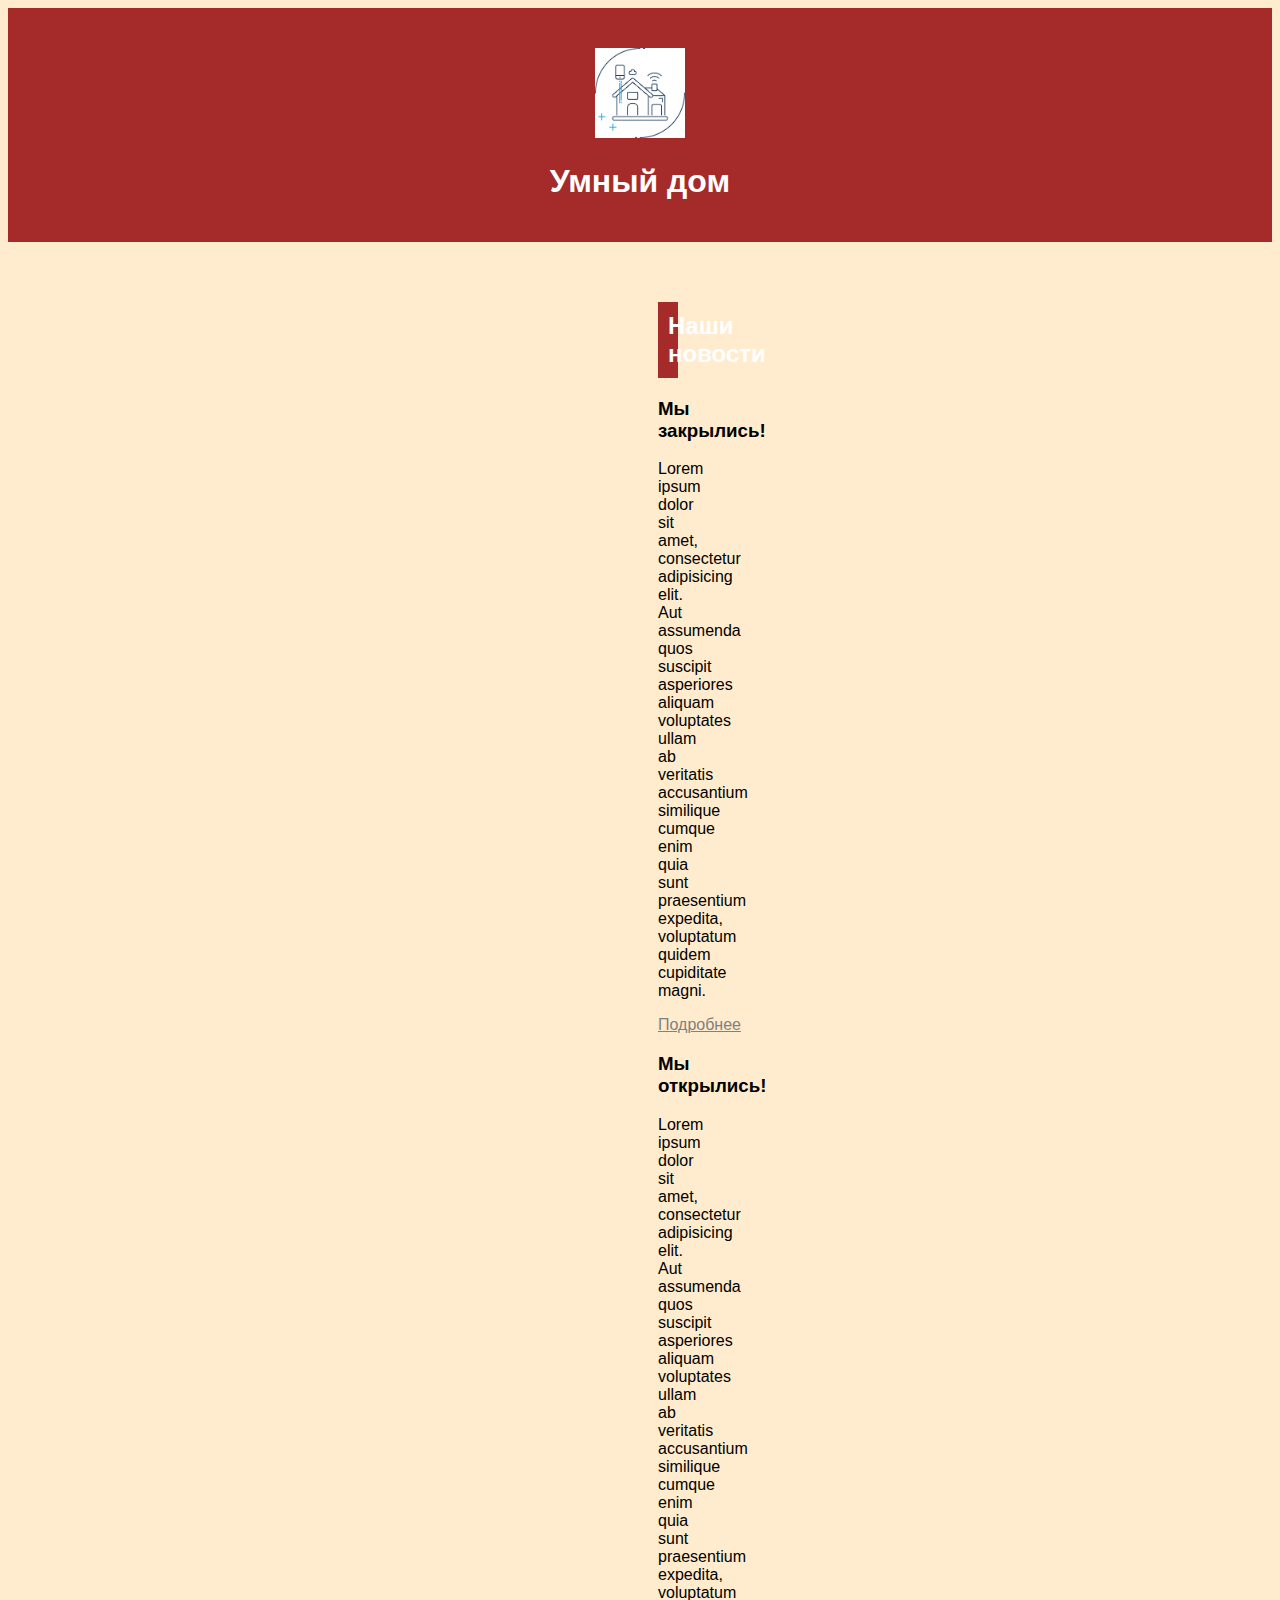
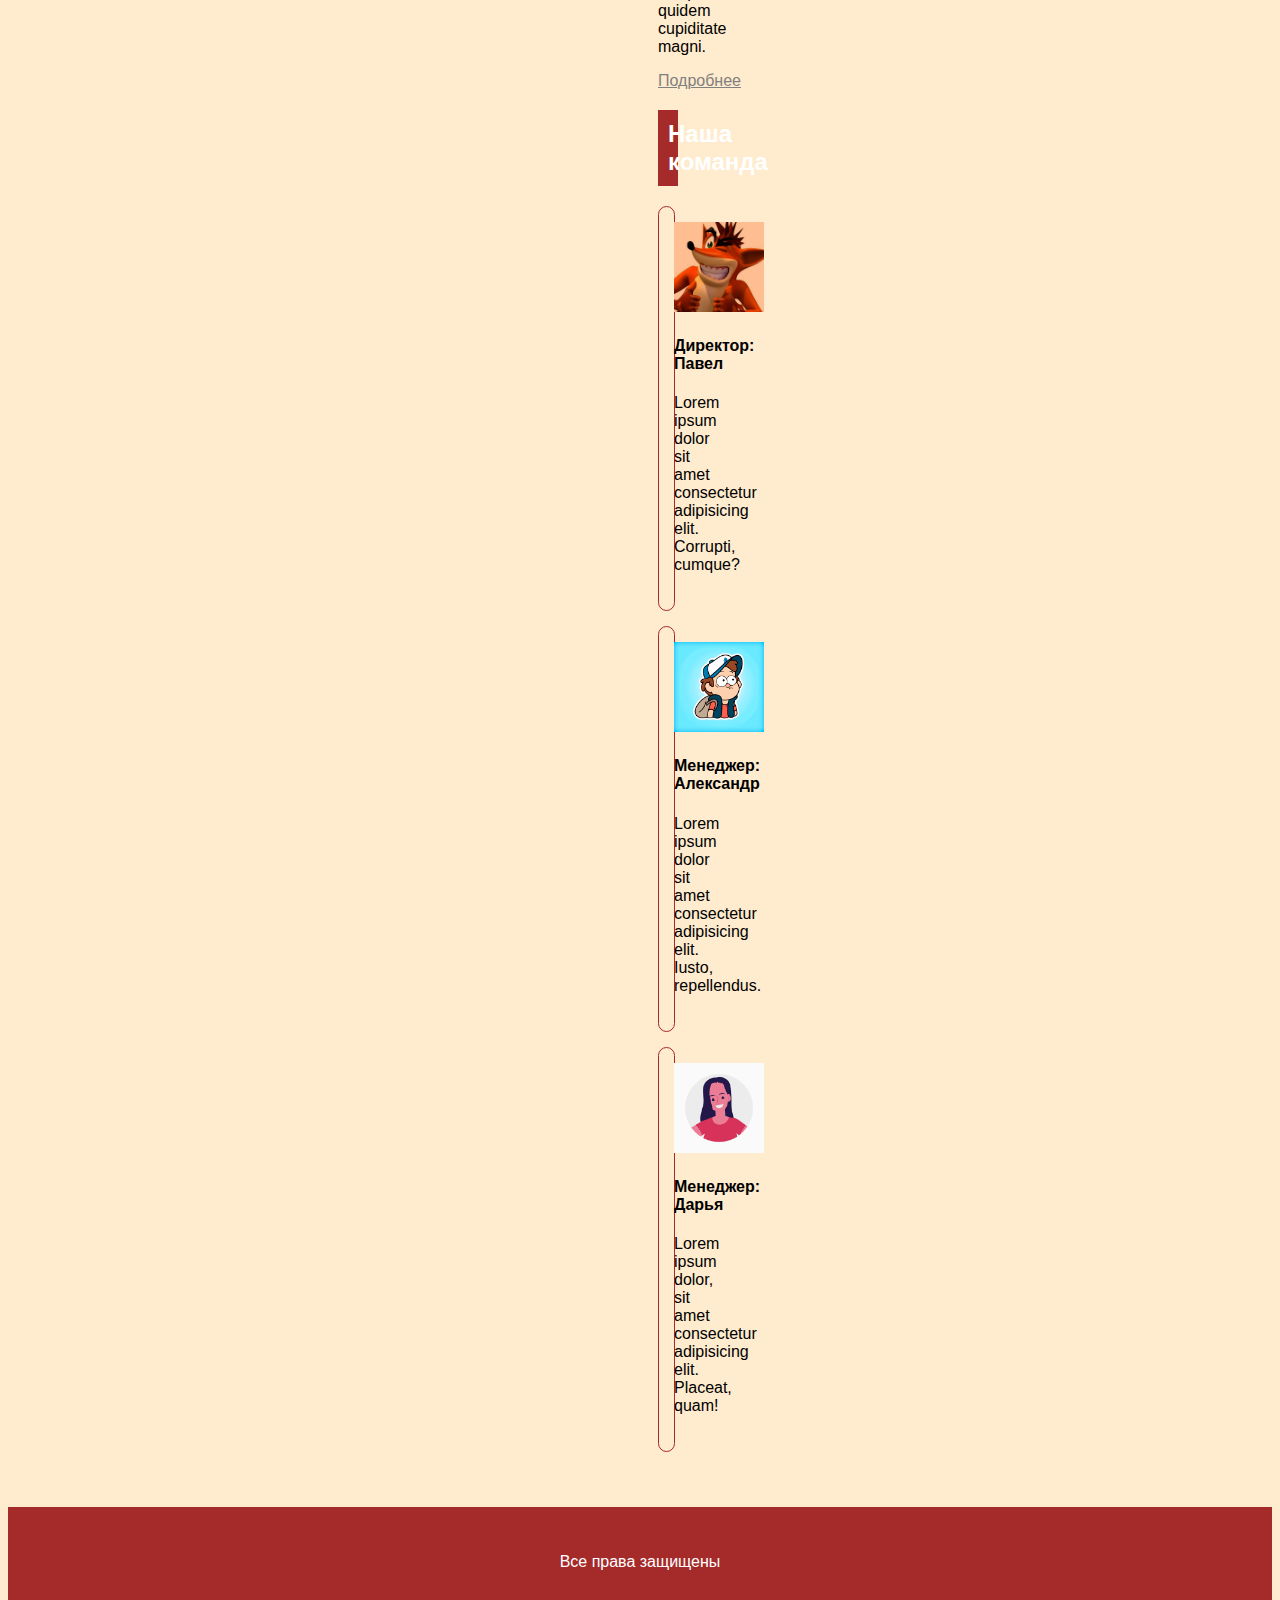
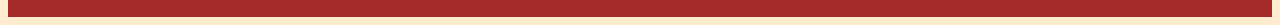
<file: lesson2/homework2/index.html>
<!DOCTYPE html>
<html lang="ru">
  <head>
    <meta charset="UTF-8" />
    <meta http-equiv="X-UA-Compatible" content="IE=edge" />
    <meta name="viewport" content="width=device-width, initial-scale=1.0" />
    <title>Умный дом</title>
    <link rel="stylesheet" href="style.css" />
  </head>
  <body>
    <header>
      <a href="#"><img src="./img/logo.png" alt="logotip" /></a>
      <h1>Умный дом</h1>
    </header>
    <main>
      <h2>Наши новости</h2>
      <div>
        <h3>Мы закрылись!</h3>
        <p>
          Lorem ipsum dolor sit amet, consectetur adipisicing elit. Aut
          assumenda quos suscipit asperiores aliquam voluptates ullam ab
          veritatis accusantium similique cumque enim quia sunt praesentium
          expedita, voluptatum quidem cupiditate magni.
        </p>
        <a href="#">Подробнее</a>
      </div>
      <div>
        <h3>Мы открылись!</h3>
        <p>
          Lorem ipsum dolor sit amet, consectetur adipisicing elit. Aut
          assumenda quos suscipit asperiores aliquam voluptates ullam ab
          veritatis accusantium similique cumque enim quia sunt praesentium
          expedita, voluptatum quidem cupiditate magni.
        </p>
        <a href="#">Подробнее</a>
      </div>

      <h2>Наша команда</h2>
      <div class="team">
        <img src="./img/director.png" alt="" />
        <h4>Директор: Павел</h4>
        <p>
          Lorem ipsum dolor sit amet consectetur adipisicing elit. Corrupti,
          cumque?
        </p>
      </div>
      <div class="team">
        <img src="./img/manager.jpg" alt="" />
        <h4>Менеджер: Александр</h4>
        <p>
          Lorem ipsum dolor sit amet consectetur adipisicing elit. Iusto,
          repellendus.
        </p>
      </div>
      <div class="team">
        <img src="./img/avatar.png" alt="" />
        <h4>Менеджер: Дарья</h4>
        <p>
          Lorem ipsum dolor, sit amet consectetur adipisicing elit. Placeat,
          quam!
        </p>
      </div>
    </main>
    <footer>
      <p>Все права защищены</p>
    </footer>
  </body>
</html>
</file>
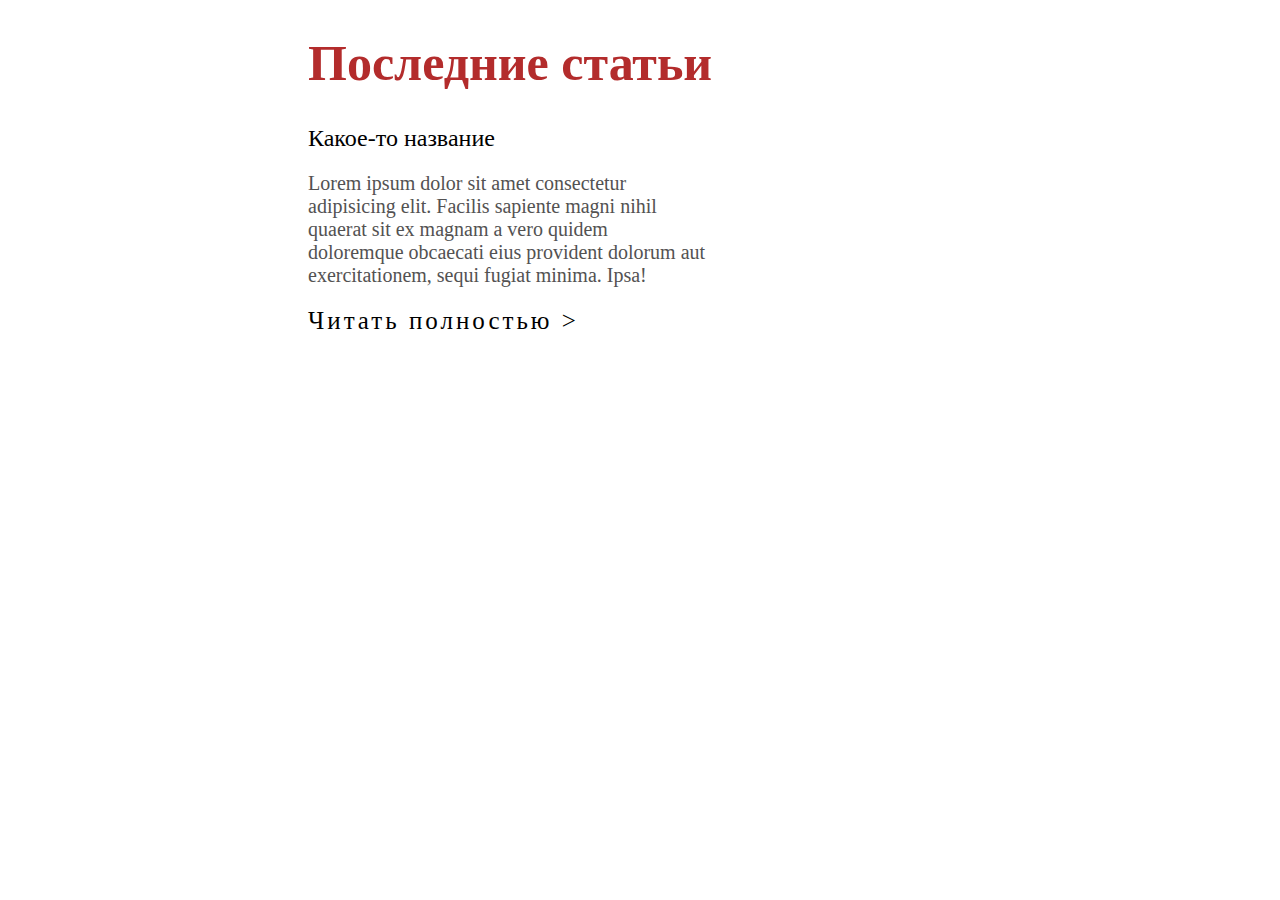
<file: lesson2/task2.1/index.html>
<!DOCTYPE html>
<html lang="en">
  <head>
    <meta charset="UTF-8" />
    <meta http-equiv="X-UA-Compatible" content="IE=edge" />
    <meta name="viewport" content="width=device-width, initial-scale=1.0" />
    <title>Task 2.1</title>
    <link rel="stylesheet" href="style.css" />
  </head>
  <body>
    <h1>Последние статьи</h1>
    <h2>Какое-то название</h2>
    <p>
      Lorem ipsum dolor sit amet consectetur adipisicing elit. Facilis sapiente
      magni nihil quaerat sit ex magnam a vero quidem doloremque obcaecati eius
      provident dolorum aut exercitationem, sequi fugiat minima. Ipsa!
    </p>
    <a href="#">Читать полностью ></a>
  </body>
</html>
</file>
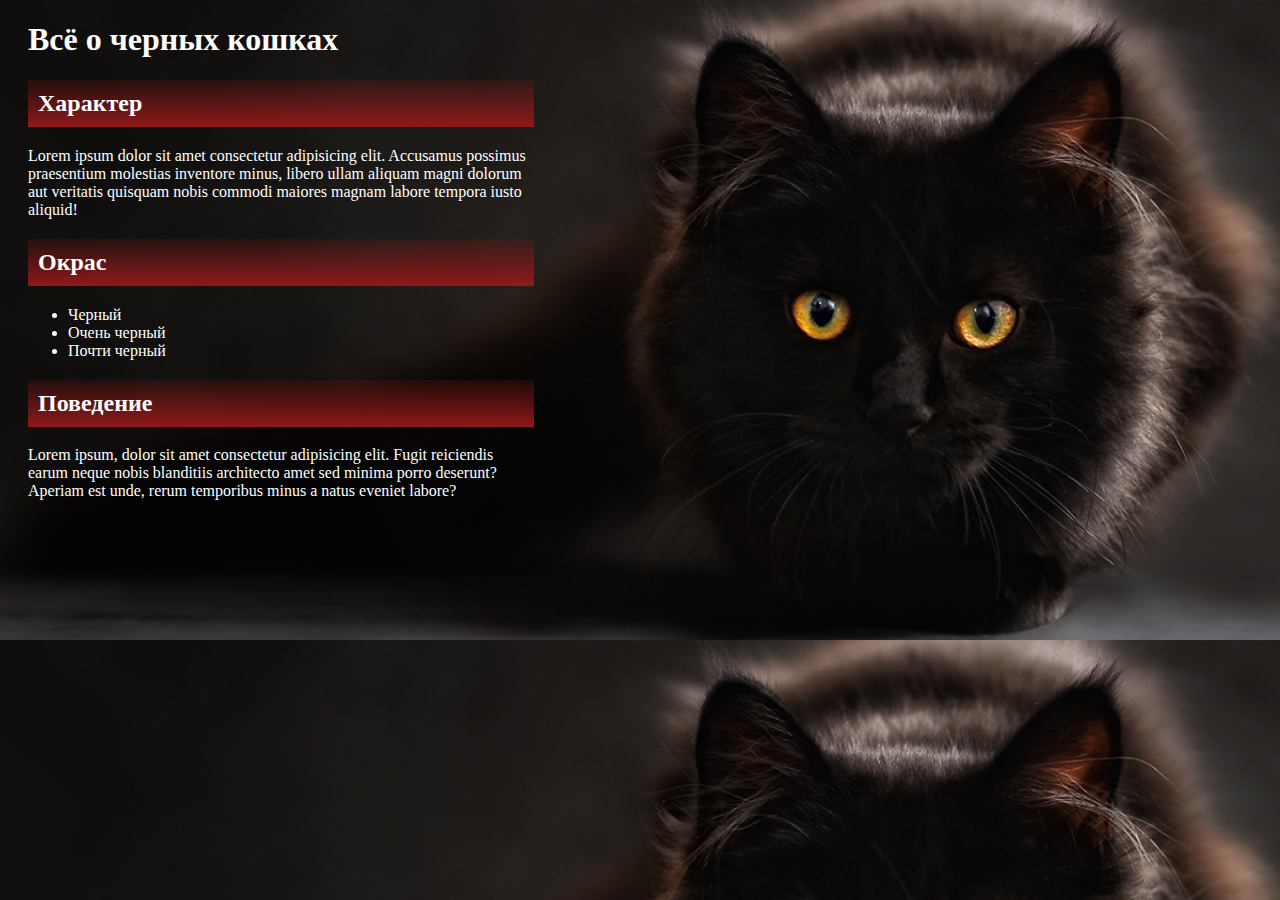
<file: lesson2/task2.2/index.html>
<!DOCTYPE html>
<html lang="en">
  <head>
    <meta charset="UTF-8" />
    <meta http-equiv="X-UA-Compatible" content="IE=edge" />
    <meta name="viewport" content="width=device-width, initial-scale=1.0" />
    <title>Task 2.2</title>
    <link rel="stylesheet" href="style.css" />
  </head>
  <body>
    <main>
      <h1>Всё о черных кошках</h1>
      <h2>Характер</h2>
      <p>
        Lorem ipsum dolor sit amet consectetur adipisicing elit. Accusamus
        possimus praesentium molestias inventore minus, libero ullam aliquam
        magni dolorum aut veritatis quisquam nobis commodi maiores magnam labore
        tempora iusto aliquid!
      </p>
      <h2>Окрас</h2>
      <ul>
        <li>Черный</li>
        <li>Очень черный</li>
        <li>Почти черный</li>
      </ul>
      <h2>Поведение</h2>
      <p>
        Lorem ipsum, dolor sit amet consectetur adipisicing elit. Fugit
        reiciendis earum neque nobis blanditiis architecto amet sed minima porro
        deserunt? Aperiam est unde, rerum temporibus minus a natus eveniet
        labore?
      </p>
    </main>
  </body>
</html>
</file>
<file: lesson2/homework2/style.css>
body {
  background-color: blanchedalmond;
  font-family: Arial;
}

header {
  background-color: brown;
  text-align: center;
  color: #fff;
  padding-bottom: 20px;
}
a img {
  width: 90px;
  padding-top: 40px;
}
img {
  width: 90px;
}
main {
  padding: 40px 650px 40px 650px;
}

h2 {
  background-color: brown;
  color: #fff;
  padding: 10px;
}
a {
  color: grey;
}
.team {
  border: 1px solid brown;
  border-radius: 10px;
  padding: 15px 0 20px 15px;
  margin-bottom: 15px;
}
footer {
  background-color: brown;
  color: #fff;
  text-align: center;
  padding: 30px;
}
</file>
<file: lesson2/task2.1/style.css>
body {
  font-family: Verdana;
  padding-left: 300px;
}

h1 {
  color: rgb(179, 44, 44);
  font-size: 50px;
}
h2 {
  font-weight: normal;
}
p {
  font-size: 20px;
  color: rgb(83, 82, 82);
  max-width: 400px;
}
a {
  color: #000;
  text-decoration: none;
  letter-spacing: 3px;
  font-size: 25px;
}
</file>
<file: lesson2/task2.2/style.css>
body {
  background-image: url(./image/cat.png);
  background-size: cover;
}
main {
  color: white;
  font-family: Tahoma;
  width: 40%;
  padding-left: 20px;
}
h2 {
  background-image: linear-gradient(
    to top,
    rgb(143, 25, 25),
    rgba(143, 25, 25, 0.151)
  );
  padding: 10px;
}
</file>
